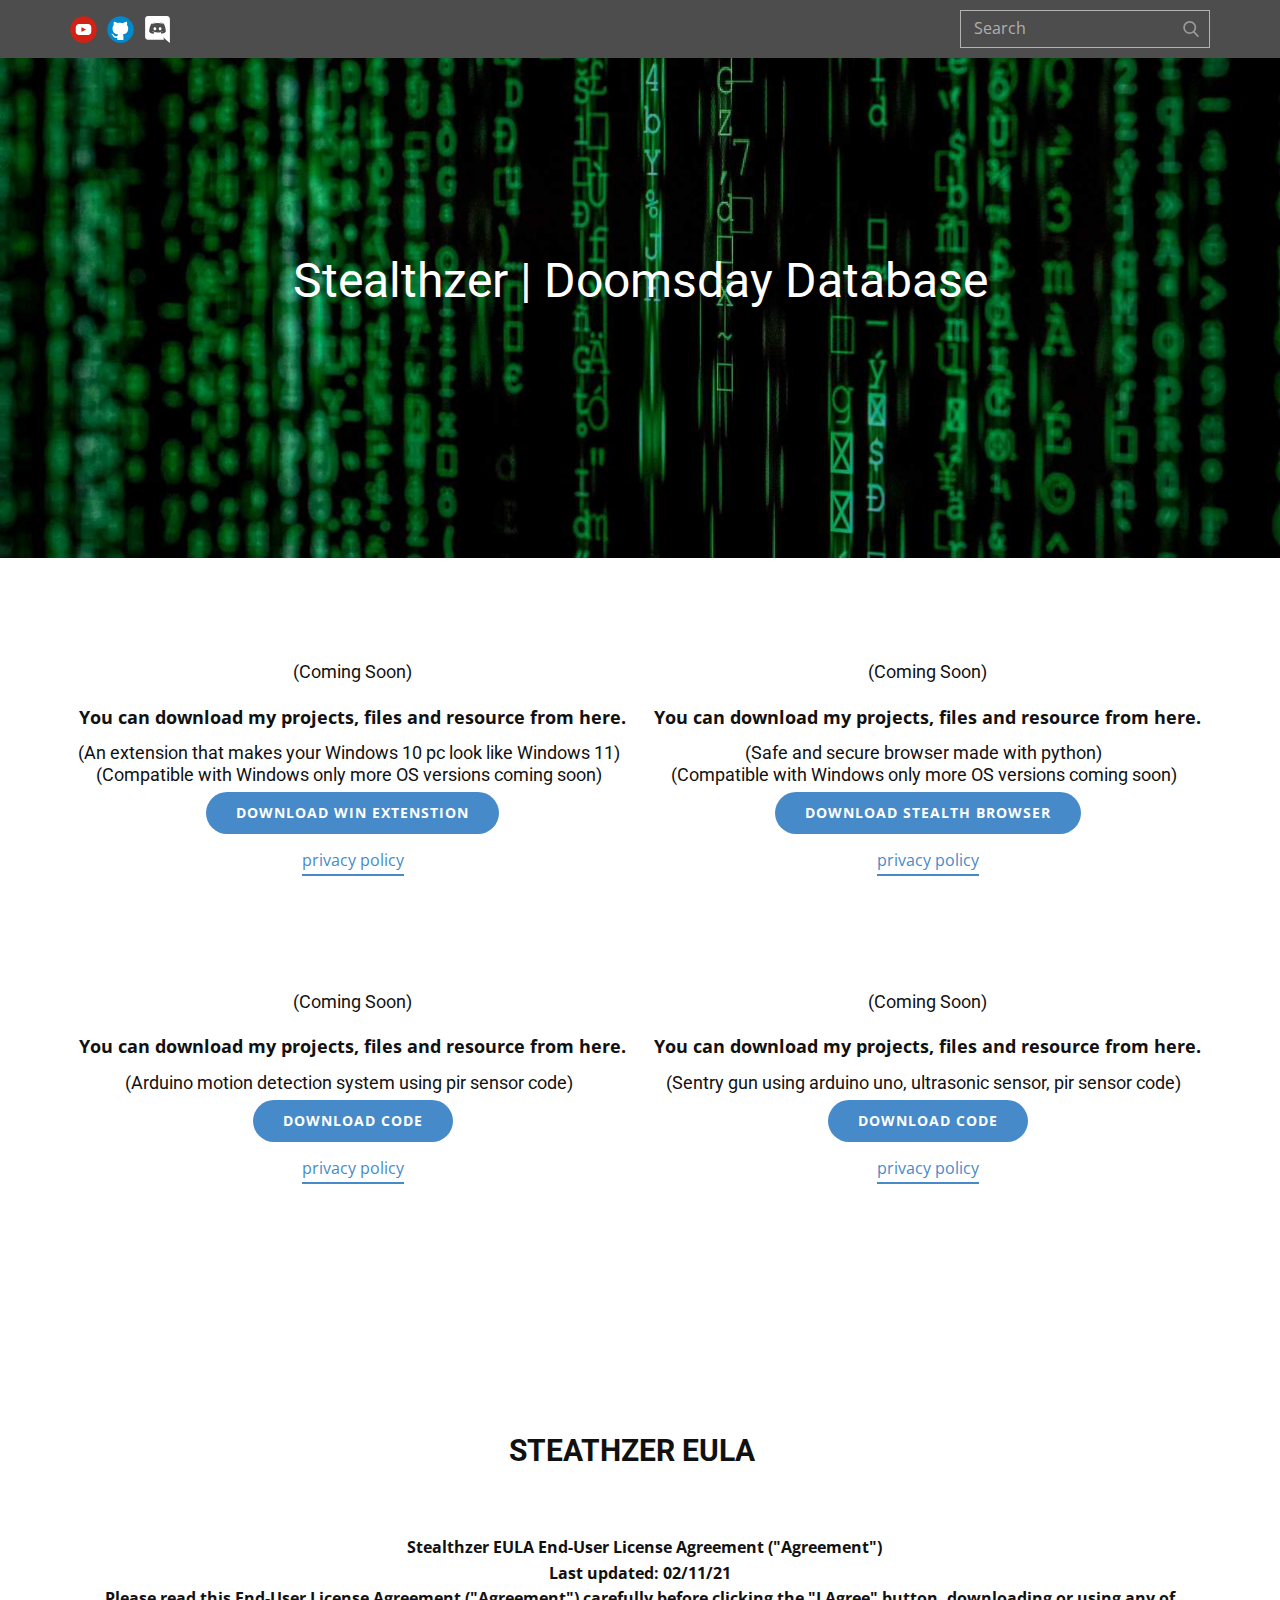
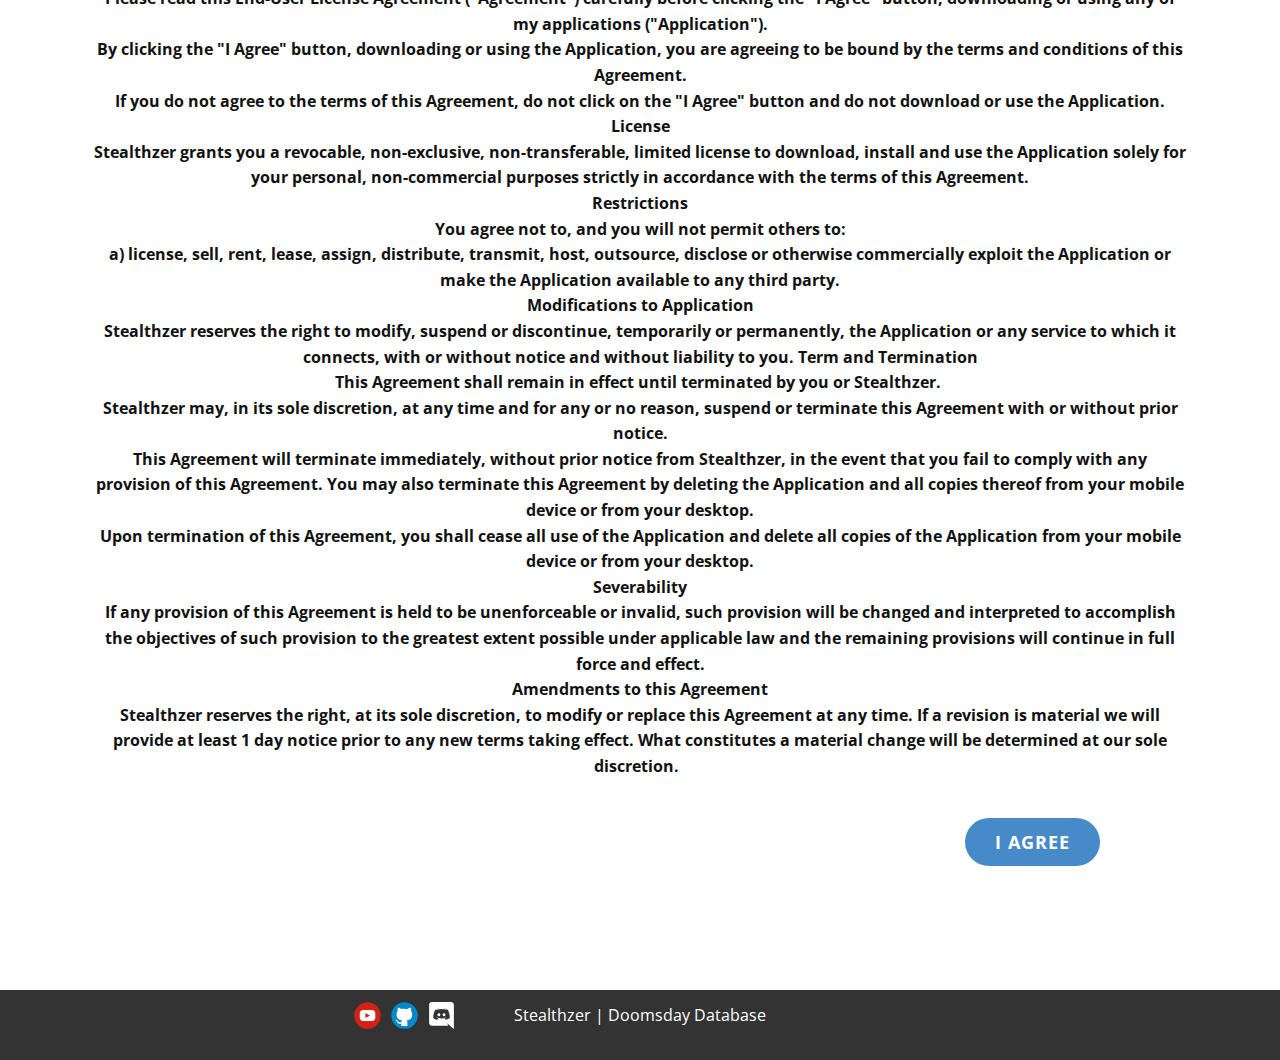
<file: Stealthzer.html>
<!DOCTYPE html>
<html style="font-size: 16px;">
  <head>
    <script async src="https://pagead2.googlesyndication.com/pagead/js/adsbygoogle.js?client=ca-pub-5552698916733596"
     crossorigin="anonymous"></script>
    <meta name="viewport" content="width=device-width, initial-scale=1.0">
    <meta charset="utf-8">
    <meta name="keywords" content="Stealthzer Inc | Doomsday Database">
    <meta name="description" content="">
    <meta name="page_type" content="np-template-header-footer-from-plugin">
    <title>Stealthzer</title>
    <link rel="stylesheet" href="nicepage.css" media="screen">
<link rel="stylesheet" href="Stealthzer.css" media="screen">
    <script class="u-script" type="text/javascript" src="jquery.js" defer=""></script>
    <script class="u-script" type="text/javascript" src="nicepage.js" defer=""></script>
    <meta name="generator" content="Nicepage 3.29.1, nicepage.com">
    <link id="u-theme-google-font" rel="stylesheet" href="https://fonts.googleapis.com/css?family=Roboto:100,100i,300,300i,400,400i,500,500i,700,700i,900,900i|Open+Sans:300,300i,400,400i,600,600i,700,700i,800,800i">
    
    
    
    
    <script type="application/ld+json">{
		"@context": "http://schema.org",
		"@type": "Organization",
		"name": "Stealthzer Inc",
		"sameAs": [
				"https://www.youtube.com/channel/UCfcnX-cEszergZezpNfC_Pg",
				"https://github.com/Stealthzer",
				"https://discord.gg/QubrFJqZNe",
				"https://www.youtube.com/channel/UCfcnX-cEszergZezpNfC_Pg",
				"https://github.com/Stealthzer",
				"https://discord.gg/QubrFJqZNe"
		]
}</script>
    <meta name="theme-color" content="#478ac9">
    <meta property="og:title" content="Stealthzer">
    <meta property="og:description" content="">
    <meta property="og:type" content="website">
  </head>
  <body class="u-body"><header class="u-grey-70 u-header" id="sec-312b" data-animation-name="" data-animation-duration="0" data-animation-delay="0" data-animation-direction=""><div class="u-clearfix u-sheet u-sheet-1">
        <div class="u-social-icons u-spacing-10 u-social-icons-1">
          <a class="u-social-url" target="_blank" title="YouTube" href="https://www.youtube.com/channel/UCfcnX-cEszergZezpNfC_Pg"><span class="u-icon u-social-icon u-social-youtube u-icon-1"><svg class="u-svg-link" preserveAspectRatio="xMidYMin slice" viewBox="0 0 112 112" style=""><use xmlns:xlink="http://www.w3.org/1999/xlink" xlink:href="#svg-d300"></use></svg><svg class="u-svg-content" viewBox="0 0 112 112" x="0" y="0" id="svg-d300"><circle fill="currentColor" cx="56.1" cy="56.1" r="55"></circle><path fill="#FFFFFF" d="M74.9,33.3H37.3c-7.4,0-13.4,6-13.4,13.4v18.8c0,7.4,6,13.4,13.4,13.4h37.6c7.4,0,13.4-6,13.4-13.4V46.7 C88.3,39.3,82.3,33.3,74.9,33.3L74.9,33.3z M65.9,57l-17.6,8.4c-0.5,0.2-1-0.1-1-0.6V47.5c0-0.5,0.6-0.9,1-0.6l17.6,8.9 C66.4,56,66.4,56.8,65.9,57L65.9,57z"></path></svg></span>
          </a>
          <a class="u-social-url" target="_blank" title="Github" href="https://github.com/Stealthzer"><span class="u-icon u-social-github u-social-icon u-icon-2"><svg class="u-svg-link" preserveAspectRatio="xMidYMin slice" viewBox="0 0 112 112" style=""><use xmlns:xlink="http://www.w3.org/1999/xlink" xlink:href="#svg-f3f0"></use></svg><svg class="u-svg-content" viewBox="0 0 112 112" x="0" y="0" id="svg-f3f0"><circle fill="currentColor" cx="56.1" cy="56.1" r="55"></circle><path fill="#FFFFFF" d="M88,51.3c0-5.5-1.9-10.2-5.3-13.7c0.6-1.3,2.3-6.5-0.5-13.5c0,0-4.2-1.4-14,5.3c-4.1-1.1-8.4-1.7-12.7-1.8
	c-4.3,0-8.7,0.6-12.7,1.8c-9.7-6.6-14-5.3-14-5.3c-2.8,7-1,12.2-0.5,13.5C25,41.2,23,45.7,23,51.3c0,19.6,11.9,23.9,23.3,25.2
	c-1.5,1.3-2.8,3.5-3.2,6.8c-3,1.3-10.2,3.6-14.9-4.3c0,0-2.7-4.9-7.8-5.3c0,0-5-0.1-0.4,3.1c0,0,3.3,1.6,5.6,7.5c0,0,3,9.1,17.2,6
	c0,4.3,0.1,8.3,0.1,9.5h25.2c0-1.7,0.1-7.2,0.1-14c0-4.7-1.7-7.9-3.4-9.4C76,75.2,88,70.9,88,51.3z"></path></svg></span>
          </a>
          <a class="u-social-url" target="_blank" title="Discord" href="https://discord.gg/QubrFJqZNe"><span class="u-icon u-social-custom u-social-icon u-icon-3"><svg class="u-svg-link" preserveAspectRatio="xMidYMin slice" viewBox="0 0 24 24" style=""><use xmlns:xlink="http://www.w3.org/1999/xlink" xlink:href="#svg-18a0"></use></svg><svg class="u-svg-content" viewBox="0 0 24 24" id="svg-18a0"><path d="m3.58 21.196h14.259l-.681-2.205 1.629 1.398 1.493 1.338 2.72 2.273v-21.525c-.068-1.338-1.22-2.475-2.648-2.475l-16.767.003c-1.427 0-2.585 1.139-2.585 2.477v16.24c0 1.411 1.156 2.476 2.58 2.476zm10.548-15.513-.033.012.012-.012zm-7.631 1.269c1.833-1.334 3.532-1.27 3.532-1.27l.137.135c-2.243.535-3.26 1.537-3.26 1.537s.272-.133.747-.336c3.021-1.188 6.32-1.102 9.374.402 0 0-1.019-.937-3.124-1.537l.186-.183c.291.001 1.831.055 3.479 1.26 0 0 1.844 3.15 1.844 7.02-.061-.074-1.144 1.666-3.931 1.726 0 0-.472-.534-.808-1 1.63-.468 2.24-1.404 2.24-1.404-.535.337-1.023.537-1.419.737-.609.268-1.219.4-1.828.535-2.884.468-4.503-.315-6.033-.936l-.523-.266s.609.936 2.174 1.404c-.411.469-.818 1.002-.818 1.002-2.786-.066-3.802-1.806-3.802-1.806 0-3.876 1.833-7.02 1.833-7.02z"></path><path d="m14.308 12.771c.711 0 1.29-.6 1.29-1.34 0-.735-.576-1.335-1.29-1.335v.003c-.708 0-1.288.598-1.29 1.338 0 .734.579 1.334 1.29 1.334z"></path><path d="m9.69 12.771c.711 0 1.29-.6 1.29-1.34 0-.735-.575-1.335-1.286-1.335l-.004.003c-.711 0-1.29.598-1.29 1.338 0 .734.579 1.334 1.29 1.334z"></path></svg></span>
          </a>
        </div>
        <form action="#" method="get" class="u-border-1 u-border-grey-30 u-expanded-width-xs u-search u-search-right u-search-1">
          <button class="u-search-button" type="submit">
            <span class="u-search-icon u-spacing-10 u-text-grey-40">
              <svg class="u-svg-link" preserveAspectRatio="xMidYMin slice" viewBox="0 0 56.966 56.966" style=""><use xmlns:xlink="http://www.w3.org/1999/xlink" xlink:href="#svg-9dab"></use></svg>
              <svg xmlns="http://www.w3.org/2000/svg" xmlns:xlink="http://www.w3.org/1999/xlink" version="1.1" id="svg-9dab" x="0px" y="0px" viewBox="0 0 56.966 56.966" style="enable-background:new 0 0 56.966 56.966;" xml:space="preserve" class="u-svg-content"><path d="M55.146,51.887L41.588,37.786c3.486-4.144,5.396-9.358,5.396-14.786c0-12.682-10.318-23-23-23s-23,10.318-23,23  s10.318,23,23,23c4.761,0,9.298-1.436,13.177-4.162l13.661,14.208c0.571,0.593,1.339,0.92,2.162,0.92  c0.779,0,1.518-0.297,2.079-0.837C56.255,54.982,56.293,53.08,55.146,51.887z M23.984,6c9.374,0,17,7.626,17,17s-7.626,17-17,17  s-17-7.626-17-17S14.61,6,23.984,6z"></path><g></g><g></g><g></g><g></g><g></g><g></g><g></g><g></g><g></g><g></g><g></g><g></g><g></g><g></g><g></g></svg>
            </span>
          </button>
          <input class="u-search-input" type="search" name="search" value="" placeholder="Search">
        </form>
      </div></header>
    <section class="u-clearfix u-image u-section-1" id="sec-4c05" data-image-width="1600" data-image-height="1067">
      <div class="u-clearfix u-sheet u-sheet-1">
        <h1 class="u-text u-text-body-alt-color u-text-default u-text-1">Stealthzer | Doomsday Database</h1>
      </div>
    </section>
    <section class="u-align-left u-clearfix u-section-2" id="sec-0640">
      <div class="u-clearfix u-sheet u-sheet-1">
        <div class="u-expanded-width u-list u-list-1">
          <div class="u-repeater u-repeater-1">
            <div class="u-container-style u-list-item u-repeater-item">
              <div class="u-container-layout u-similar-container u-container-layout-1">
                <h6 class="u-align-center u-text u-text-1">(Coming Soon)</h6>
                <p class="u-align-center u-text u-text-2">You can download my projects, files and resource from here.</p>
                <h6 class="u-align-center u-text u-text-3">(An extension that makes your Windows 10 pc look like Windows 11)<br>(Compatible with Windows only more OS versions coming soon)<br>
                </h6>
                <a href="Stealthzer.html" data-page-id="831605958" class="u-btn u-btn-round u-button-style u-hover-feature u-hover-palette-1-light-1 u-palette-1-base u-radius-50 u-btn-1">Download win extenstion</a>
                <a href="Stealthzer.html#sec-664d" data-page-id="831605958" class="u-active-none u-border-2 u-border-palette-1-base u-btn u-btn-rectangle u-button-style u-hover-none u-none u-radius-0 u-btn-2" target="_blank">privacy policy</a>
              </div>
            </div>
            <div class="u-align-center u-container-style u-list-item u-repeater-item">
              <div class="u-container-layout u-similar-container u-container-layout-2">
                <h6 class="u-align-center u-text u-text-4">(Coming Soon)</h6>
                <p class="u-align-center u-text u-text-5">You can download my projects, files and resource from here.</p>
                <h6 class="u-align-center u-text u-text-6">(Safe and secure browser made with python)<br>(Compatible with Windows only more OS versions coming soon)
                </h6>
                <a href="Stealthzer.html" data-page-id="831605958" class="u-btn u-btn-round u-button-style u-hover-feature u-hover-palette-1-light-1 u-palette-1-base u-radius-50 u-btn-3">DOWNLOAD STEALTH BROWSER</a>
                <a href="Stealthzer.html#sec-664d" data-page-id="831605958" class="u-active-none u-border-2 u-border-palette-1-base u-btn u-btn-rectangle u-button-style u-hover-none u-none u-radius-0 u-btn-4" target="_blank">privacy policy</a>
              </div>
            </div>
            <div class="u-align-center u-container-style u-list-item u-repeater-item">
              <div class="u-container-layout u-similar-container u-container-layout-3">
                <h6 class="u-align-center u-text u-text-7">(Coming Soon)</h6>
                <p class="u-align-center u-text u-text-8">You can download my projects, files and resource from here.</p>
                <h6 class="u-align-center u-text u-text-9">(Arduino motion detection system using pir sensor code)</h6>
                <a href="Stealthzer.html" data-page-id="831605958" class="u-btn u-btn-round u-button-style u-hover-feature u-hover-palette-1-light-1 u-palette-1-base u-radius-50 u-btn-5">Download code</a>
                <a href="Stealthzer.html#sec-664d" data-page-id="831605958" class="u-active-none u-border-2 u-border-palette-1-base u-btn u-btn-rectangle u-button-style u-hover-none u-none u-radius-0 u-btn-6" target="_blank">privacy policy</a>
              </div>
            </div>
            <div class="u-align-center u-container-style u-list-item u-repeater-item">
              <div class="u-container-layout u-similar-container u-container-layout-4">
                <h6 class="u-align-center u-text u-text-10">(Coming Soon)</h6>
                <p class="u-align-center u-text u-text-11">You can download my projects, files and resource from here.</p>
                <h6 class="u-align-center u-text u-text-12">(Sentry gun using arduino uno, ultrasonic sensor, pir sensor code)</h6>
                <a href="Stealthzer.html" data-page-id="831605958" class="u-btn u-btn-round u-button-style u-hover-feature u-hover-palette-1-light-1 u-palette-1-base u-radius-50 u-btn-7">Download code</a>
                <a href="Stealthzer.html#sec-664d" data-page-id="831605958" class="u-active-none u-border-2 u-border-palette-1-base u-btn u-btn-rectangle u-button-style u-hover-none u-none u-radius-0 u-btn-8" target="_blank">privacy policy</a>
              </div>
            </div>
          </div>
        </div>
      </div>
      
      
      
      
    </section>
    <section class="u-clearfix u-section-3" id="sec-664d">
      <div class="u-clearfix u-sheet u-sheet-1">
        <h5 class="u-text u-text-default u-text-1">STEATHZER EULA</h5>
        <p class="u-align-center u-text u-text-2"><b>&nbsp; Stealthzer EULA&nbsp;End-User License Agreement
("Agreement")<br> Last updated: 02/11/21<br> Please read this End-User License Agreement ("Agreement") carefully
before clicking the "I Agree" button, downloading or using any of my
applications ("Application").<br> By clicking the "I Agree" button, downloading or using the
Application, you are agreeing to be bound by the terms and conditions of this
Agreement.<br> If you do not agree to the terms of this Agreement, do not click on the "I
Agree" button and do not download or use the Application.<br> License<br> Stealthzer grants you a revocable, non-exclusive, non-transferable, limited
license to download, install and use the Application solely for your personal,
non-commercial purposes strictly in accordance with the terms of this
Agreement.<br> Restrictions<br> You agree not to, and you will not permit others to:<br> a) license, sell, rent, lease, assign, distribute, transmit, host, outsource,
disclose or otherwise commercially exploit the Application or make the
Application available to any third party.<br> Modifications to Application<br> Stealthzer reserves the right to modify, suspend or discontinue, temporarily or
permanently, the Application or any service to which it connects, with or
without notice and without liability to you. Term and Termination<br> This Agreement shall remain in effect until terminated by you or Stealthzer.&nbsp;<br> Stealthzer may, in its sole discretion, at any time and for any or no reason,
suspend or terminate this Agreement with or without prior notice.<br> This Agreement will terminate immediately, without prior notice from Stealthzer,
in the event that you fail to comply with any provision of this Agreement. You
may also terminate this Agreement by deleting the Application and all copies
thereof from your mobile device or from your desktop.<br> Upon termination of this Agreement, you shall cease all use of the Application
and delete all copies of the Application from your mobile device or from your
desktop.<br> Severability<br> If any provision of this Agreement is held to be unenforceable or invalid, such
provision will be changed and interpreted to accomplish the objectives of such
provision to the greatest extent possible under applicable law and the
remaining provisions will continue in full force and effect.<br> Amendments to this Agreement<br> Stealthzer reserves the right, at its sole discretion, to modify or replace
this Agreement at any time. If a revision is material we will provide at least
1 day notice prior to any new terms taking effect. What constitutes a material
change will be determined at our sole discretion.&nbsp;&nbsp;<br></b>
        </p>
        <a href="Stealthzer.html" data-page-id="831605958" class="u-btn u-btn-round u-button-style u-hover-palette-1-light-1 u-palette-1-base u-radius-50 u-btn-1">I AGREE</a>
      </div>
    </section>
    
    
    <footer class="u-align-center u-clearfix u-footer u-grey-80 u-footer" id="sec-7a16"><div class="u-align-left u-clearfix u-sheet u-sheet-1">
        <p class="u-text u-text-default u-text-1"></p>
        <p class="u-text u-text-default u-text-2">Stealthzer | Doomsday Database</p>
        <div class="u-social-icons u-spacing-10 u-social-icons-1">
          <a class="u-social-url" target="_blank" title="YouTube" href="https://www.youtube.com/channel/UCfcnX-cEszergZezpNfC_Pg"><span class="u-icon u-social-icon u-social-youtube u-icon-1"><svg class="u-svg-link" preserveAspectRatio="xMidYMin slice" viewBox="0 0 112 112" style=""><use xmlns:xlink="http://www.w3.org/1999/xlink" xlink:href="#svg-f499"></use></svg><svg class="u-svg-content" viewBox="0 0 112 112" x="0" y="0" id="svg-f499"><circle fill="currentColor" cx="56.1" cy="56.1" r="55"></circle><path fill="#FFFFFF" d="M74.9,33.3H37.3c-7.4,0-13.4,6-13.4,13.4v18.8c0,7.4,6,13.4,13.4,13.4h37.6c7.4,0,13.4-6,13.4-13.4V46.7 C88.3,39.3,82.3,33.3,74.9,33.3L74.9,33.3z M65.9,57l-17.6,8.4c-0.5,0.2-1-0.1-1-0.6V47.5c0-0.5,0.6-0.9,1-0.6l17.6,8.9 C66.4,56,66.4,56.8,65.9,57L65.9,57z"></path></svg></span>
          </a>
          <a class="u-social-url" target="_blank" title="Github" href="https://github.com/Stealthzer"><span class="u-icon u-social-github u-social-icon u-icon-2"><svg class="u-svg-link" preserveAspectRatio="xMidYMin slice" viewBox="0 0 112 112" style=""><use xmlns:xlink="http://www.w3.org/1999/xlink" xlink:href="#svg-555e"></use></svg><svg class="u-svg-content" viewBox="0 0 112 112" x="0" y="0" id="svg-555e"><circle fill="currentColor" cx="56.1" cy="56.1" r="55"></circle><path fill="#FFFFFF" d="M88,51.3c0-5.5-1.9-10.2-5.3-13.7c0.6-1.3,2.3-6.5-0.5-13.5c0,0-4.2-1.4-14,5.3c-4.1-1.1-8.4-1.7-12.7-1.8
	c-4.3,0-8.7,0.6-12.7,1.8c-9.7-6.6-14-5.3-14-5.3c-2.8,7-1,12.2-0.5,13.5C25,41.2,23,45.7,23,51.3c0,19.6,11.9,23.9,23.3,25.2
	c-1.5,1.3-2.8,3.5-3.2,6.8c-3,1.3-10.2,3.6-14.9-4.3c0,0-2.7-4.9-7.8-5.3c0,0-5-0.1-0.4,3.1c0,0,3.3,1.6,5.6,7.5c0,0,3,9.1,17.2,6
	c0,4.3,0.1,8.3,0.1,9.5h25.2c0-1.7,0.1-7.2,0.1-14c0-4.7-1.7-7.9-3.4-9.4C76,75.2,88,70.9,88,51.3z"></path></svg></span>
          </a>
          <a class="u-social-url" target="_blank" title="Discord" href="https://discord.gg/QubrFJqZNe"><span class="u-icon u-social-custom u-social-icon u-icon-3"><svg class="u-svg-link" preserveAspectRatio="xMidYMin slice" viewBox="0 0 24 24" style=""><use xmlns:xlink="http://www.w3.org/1999/xlink" xlink:href="#svg-4e0c"></use></svg><svg class="u-svg-content" viewBox="0 0 24 24" id="svg-4e0c"><path d="m3.58 21.196h14.259l-.681-2.205 1.629 1.398 1.493 1.338 2.72 2.273v-21.525c-.068-1.338-1.22-2.475-2.648-2.475l-16.767.003c-1.427 0-2.585 1.139-2.585 2.477v16.24c0 1.411 1.156 2.476 2.58 2.476zm10.548-15.513-.033.012.012-.012zm-7.631 1.269c1.833-1.334 3.532-1.27 3.532-1.27l.137.135c-2.243.535-3.26 1.537-3.26 1.537s.272-.133.747-.336c3.021-1.188 6.32-1.102 9.374.402 0 0-1.019-.937-3.124-1.537l.186-.183c.291.001 1.831.055 3.479 1.26 0 0 1.844 3.15 1.844 7.02-.061-.074-1.144 1.666-3.931 1.726 0 0-.472-.534-.808-1 1.63-.468 2.24-1.404 2.24-1.404-.535.337-1.023.537-1.419.737-.609.268-1.219.4-1.828.535-2.884.468-4.503-.315-6.033-.936l-.523-.266s.609.936 2.174 1.404c-.411.469-.818 1.002-.818 1.002-2.786-.066-3.802-1.806-3.802-1.806 0-3.876 1.833-7.02 1.833-7.02z"></path><path d="m14.308 12.771c.711 0 1.29-.6 1.29-1.34 0-.735-.576-1.335-1.29-1.335v.003c-.708 0-1.288.598-1.29 1.338 0 .734.579 1.334 1.29 1.334z"></path><path d="m9.69 12.771c.711 0 1.29-.6 1.29-1.34 0-.735-.575-1.335-1.286-1.335l-.004.003c-.711 0-1.29.598-1.29 1.338 0 .734.579 1.334 1.29 1.334z"></path></svg></span>
          </a>
        </div>
      </div></footer>
  </body>
</html>
</file>
